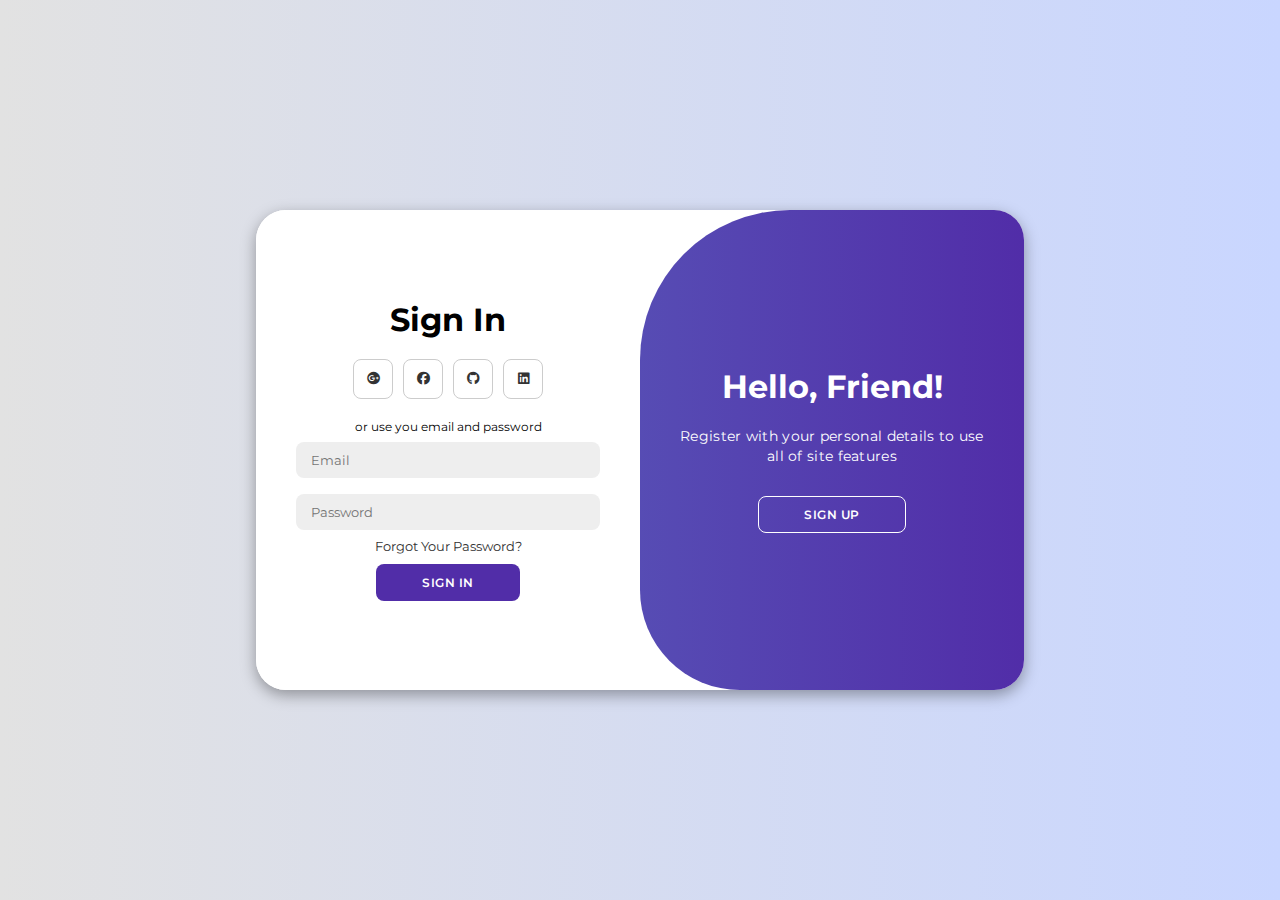
<file: index.html>
<!DOCTYPE html>
<html lang="en">
  <head>
    <meta charset="UTF-8" />
    <meta name="viewport" content="width=device-width, initial-scale=1.0" />
    <link
      rel="stylesheet"
      href="https://cdnjs.cloudflare.com/ajax/libs/font-awesome/6.4.2/css/all.min.css"
    />
    <link rel="stylesheet" href="style.css" />
    <title>Modern Login Page</title>
  </head>
  <body>
    <div class="container" id="container">
      <div class="form-container sign-up">
        <form>
          <h1>Create Account</h1>
          <div class="social-icons">
            <a href="#" class="icon"
              ><i class="fa-brands fa-google-plus"></i
            ></a>
            <a href="#" class="icon"><i class="fa-brands fa-facebook"></i></a>
            <a href="#" class="icon"><i class="fa-brands fa-github"></i></a>
            <a href="#" class="icon"><i class="fa-brands fa-linkedin"></i></a>
          </div>
          <span>or use you email for registration</span>
          <input type="text" placeholder="Name" />
          <input type="email" placeholder="Email" />
          <input type="password" placeholder="Password" />
          <button>Sign Up</button>
        </form>
      </div>
      <div class="form-container sign-in">
        <form>
          <h1>Sign In</h1>
          <div class="social-icons">
            <a href="#" class="icon"
              ><i class="fa-brands fa-google-plus"></i
            ></a>
            <a href="#" class="icon"><i class="fa-brands fa-facebook"></i></a>
            <a href="#" class="icon"><i class="fa-brands fa-github"></i></a>
            <a href="#" class="icon"><i class="fa-brands fa-linkedin"></i></a>
          </div>
          <span>or use you email and password</span>
          <input type="email" placeholder="Email" />
          <input type="password" placeholder="Password" />
          <a href="#">Forgot Your Password?</a>
          <button>Sign In</button>
        </form>
      </div>
      <div class="toggle-container">
        <div class="toggle">
          <div class="toggle-panel toggle-left">
            <h1>Welcome Back!</h1>
            <p>Enter your personal details to use all of site features</p>
            <button class="hidden" id="login">Sign In</button>
          </div>
          <div class="toggle-panel toggle-right">
            <h1>Hello, Friend!</h1>
            <p>
              Register with your personal details to use all of site features
            </p>
            <button class="hidden" id="register">Sign Up</button>
          </div>
        </div>
      </div>
    </div>

    <script src="script.js"></script>
  </body>
</html>
</file>
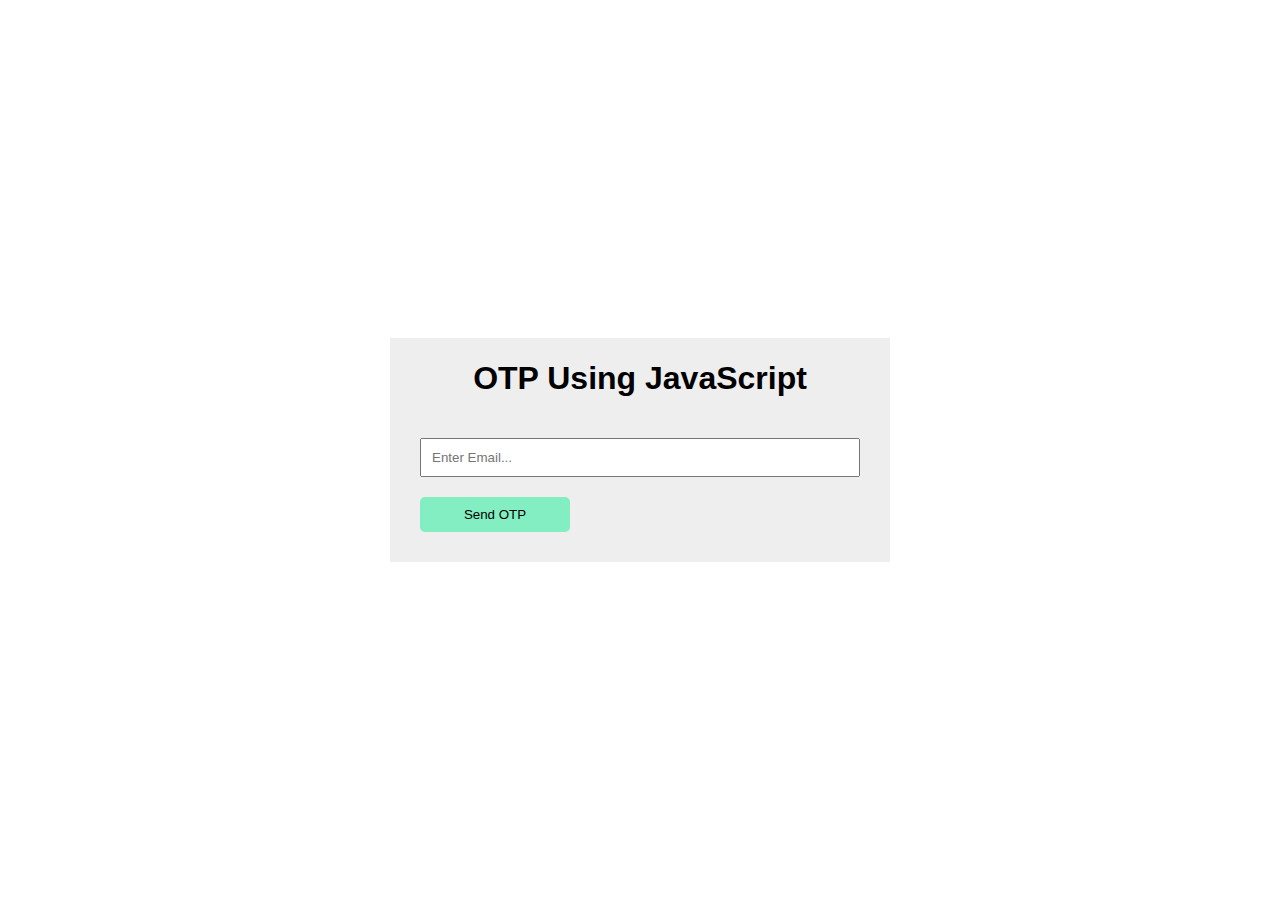
<file: send email/index.html>
<!DOCTYPE html>
<html>
<head>
	<title>OTP in JS</title>
	<link rel="stylesheet" href="style.css">
	<script src="https://smtpjs.com/v3/smtp.js"></script>
</head>
<body>
	<div class="form">
		<h1>OTP Using JavaScript</h1>
		<input type="email" id="email" placeholder="Enter Email...">
		<div class="otpverify">
			<input type="text" id="otp_inp" placeholder="Enter the OTP sent to your Email...">
			<button class="btn" id="otp-btn">Verify</button>
		</div>
		<button class="btn" onclick="sendOTP()">Send OTP</button>
	</div>
	<script src="script.js"></script>
</body>
</html>
</file>
<file: style.css>
@import url("https://fonts.googleapis.com/css2?family=Montserrat:wght@300;400;500;600;700&display=swap");

* {
  margin: 0;
  padding: 0;
  box-sizing: border-box;
  font-family: "Montserrat", sans-serif;
}
body {
  background-color: #c9d6ff;
  background: linear-gradient(to right, #e2e2e2, #c9d6ff);
  display: flex;
  align-items: center;
  justify-content: center;
  flex-direction: column;
  height: 100vh;
}

.container {
  background-color: #fff;
  border-radius: 30px;
  box-shadow: 0 5px 15px rgba(0, 0, 0, 0.35);
  position: relative;
  overflow: hidden;
  width: 768px;
  max-width: 100%;
  min-height: 480px;
}

.container p {
  font-size: 14px;
  line-height: 20px;
  letter-spacing: 0.3px;
  margin: 20px 0;
}

.container span {
  font-size: 12px;
}

.container a {
  color: #333;
  font-size: 13px;
  text-decoration: none;
  margin: 15px 0 10 px;
}

.container button {
  background-color: #512da8;
  color: #fff;
  font-size: 12px;
  padding: 10px 45px;
  border: 1px solid transparent;
  border-radius: 8px;
  font-weight: 600;
  letter-spacing: 0.5px;
  text-transform: uppercase;
  margin-top: 10px;
  cursor: pointer;
}

.container button.hidden {
  background-color: transparent;
  border-color: #fff;
}

.container form {
  background-color: #fff;
  display: flex;
  align-items: center;
  justify-content: center;
  flex-direction: column;
  padding: 0 40px;
  height: 100%;
}

.container input {
  background-color: #eee;
  border: none;
  margin: 8px 0;
  padding: 10px 15px;
  font-size: 13px;
  border-radius: 8px;
  width: 100%;
  outline: none;
}

.form-container {
  position: absolute;
  top: 0;
  height: 100%;
  transition: all 0.6s ease-in-out;
}

.sign-in {
  left: 0;
  width: 50%;
  z-index: 2;
}

.container.active .sign-in {
  transform: translateX(100%);
}

.sign-up {
  left: 0;
  width: 50%;
  opacity: 0;
  z-index: 1;
}

.container.active .sign-up {
  transform: translateX(100%);
  opacity: 1;
  z-index: 5;
  animation: move 0.6s;
}

@keyframes move {
  0%,
  49.99% {
    opacity: 0;
    z-index: 1;
  }
  50%,
  100% {
    opacity: 1;
    z-index: 5;
  }
}

.social-icons {
  margin: 20px 0;
}

.social-icons a {
  border: 1px solid #ccc;
  border-radius: 20%;
  display: inline-flex;
  justify-content: center;
  align-items: center;
  margin: 0 3px;
  width: 40px;
  height: 40px;
}

.toggle-container {
  position: absolute;
  top: 0;
  left: 50%;
  width: 50%;
  height: 100%;
  overflow: hidden;
  transition: all 0.6s ease-in-out;
  border-radius: 150px 0 0 100px;
  z-index: 1000;
}

.container.active .toggle-container {
  transform: translateX(-100%);
  border-radius: 0 150px 100px 0;
}

.toggle {
  background-color: #512da8;
  height: 100%;
  background: linear-gradient(to right, #5c6bc0, #512da8);
  color: #fff;
  position: relative;
  left: -100%;
  height: 100%;
  width: 200%;
  transform: translateX(0);
  transition: all 0.6s ease-in-out;
}

.container.active .toggle {
  transform: translateX(50%);
}

.toggle-panel {
  position: absolute;
  width: 50%;
  height: 100%;
  display: flex;
  align-items: center;
  justify-content: center;
  flex-direction: column;
  padding: 0 30px;
  text-align: center;
  top: 0;
  transform: translateX(0);
  transition: all 0.6s ease-in-out;
}

.toggle-left {
  transform: translateX(-200%);
}

.container.active .toggle-left {
  transform: translateX(0);
}

.toggle-right {
  right: 0;
  transform: translateX(0);
}

.container.active .toggle-right {
  transform: translateX(200%);
}
</file>
<file: send email/style.css>
* {
   box-sizing: border-box;
   font-family: 'poppins', sans-serif;
}
body {
   text-align: center;
   display: flex;
   align-items: center;
   justify-content: center;
   margin: 0;
   padding: 0;
   height: 100vh;
}
.form {
   width: 500px;
   background-color: #eeeeee;
   padding: 0 30px;
   display: grid;
   gap: 20px;
   padding-bottom: 30px;
}
input {
   width: 100%;
   padding: 10px;
}
.otpverify {
   width: 100%;
   display: flex;
   gap: 20px;
}
.btn {
   padding: 10px;
   background-color: #82eec1;
   outline: none;
   border: none;
   cursor: pointer;
   border-radius: 5px;
   width: 150px;
}
.otpverify{
   display: none;
}
</file>
